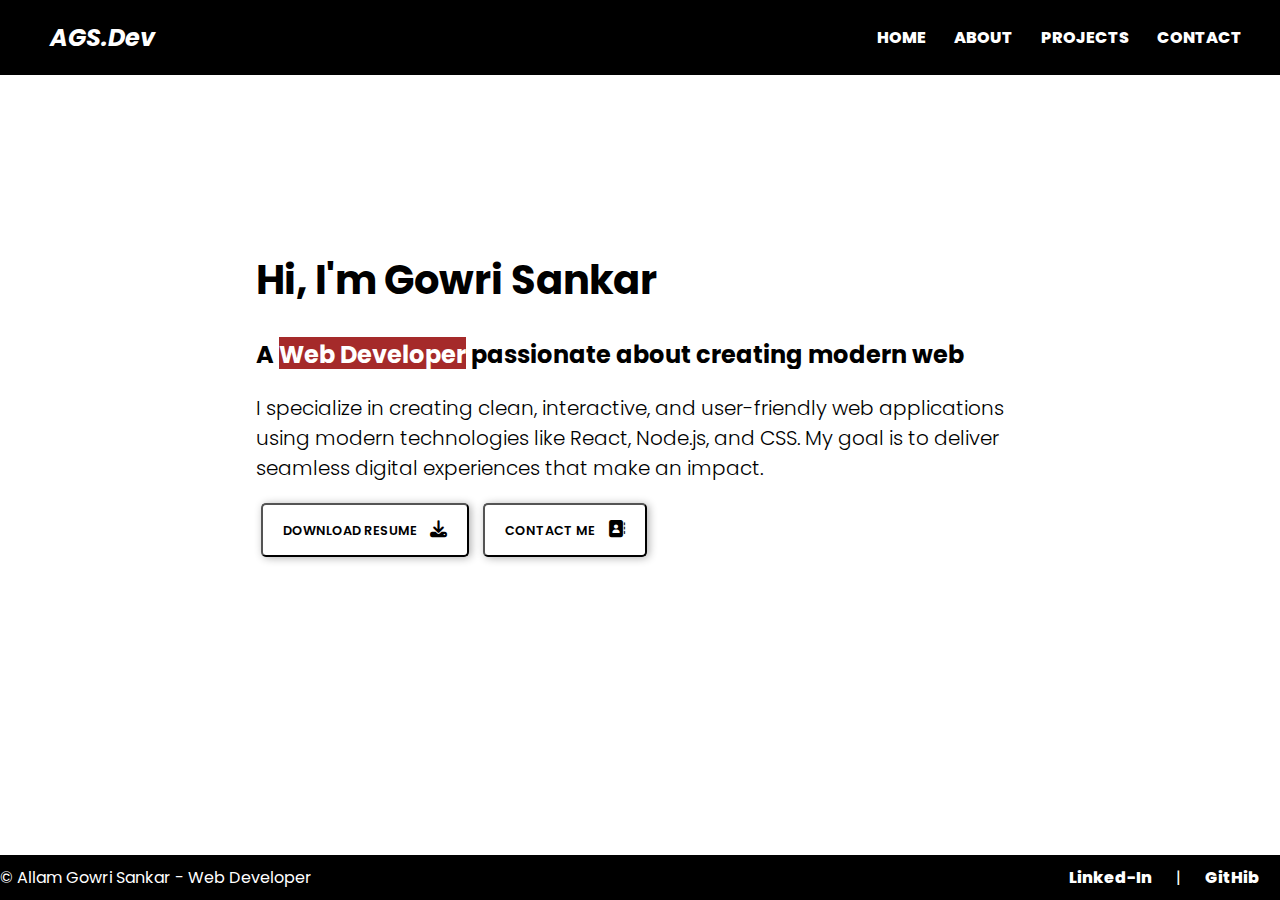
<file: index.html>
<!DOCTYPE html>
<html lang="en">
  <head>
    <meta charset="UTF-8" />
    <meta name="viewport" content="width=device-width, initial-scale=1.0" />
    <title>AGS.Dev</title>
    <link rel="stylesheet" href="index.css" />
    <link
      href="https://fonts.googleapis.com/css2?family=Poppins:wght@300;400;500;600;700&display=swap"
      rel="stylesheet"
    />
    <link href="https://fonts.googleapis.com/css2?family=Orbitron&family=Playfair+Display&family=Montserrat&family=Cinzel&display=swap" rel="stylesheet">
     <link
      href="https://cdnjs.cloudflare.com/ajax/libs/font-awesome/6.4.0/css/all.min.css"
      rel="stylesheet"
    />
  </head>
  <body>
    <header>
      <h2>AGS.Dev</h2>
      <nav>
        <ul>
          <li><a href="index.html">HOME</a></li>
          <li><a href="about.html">ABOUT</a></li>
          <li><a href="project.html">PROJECTS</a></li>
          <li><a href="contact.html">CONTACT</a></li>
        </ul>
      </nav>
    </header>
    <main class="container">
      <section class="hero-section">
        <h1>Hi, I'm <span class="loki-text">Gowri Sankar</span></h1>
        <p class="role-p">
          A <span class="role"></span> passionate about creating modern web
          experiences.
        </p>
        <p style="font-size: 20px; font-weight: 300">
          I specialize in creating clean, interactive, and user-friendly web
          applications using modern technologies like React, Node.js, and CSS.
          My goal is to deliver seamless digital experiences that make an
          impact.
        </p>
        <a href="resume.pdf" download="Gowri_Sankar_Resume.pdf"><button >DOWNLOAD RESUME <i class="fa-solid fa-download"></i></button></a>
        <a href="mailto:allamgowrisankar001@gmail.com"><button> CONTACT ME <i class="fa-solid fa-address-book"></i></button></a>
      </section>
    </main>
    <footer>
      &copy; Allam Gowri Sankar - Web Developer <div> <a href="https://www.linkedin.com/in/gowrisankar-allam/">Linked-In</a> | <a href="https://github.com/AllamGowriSankar0001">GitHib</a></div>
    </footer>
  </body>
</html>
</file>
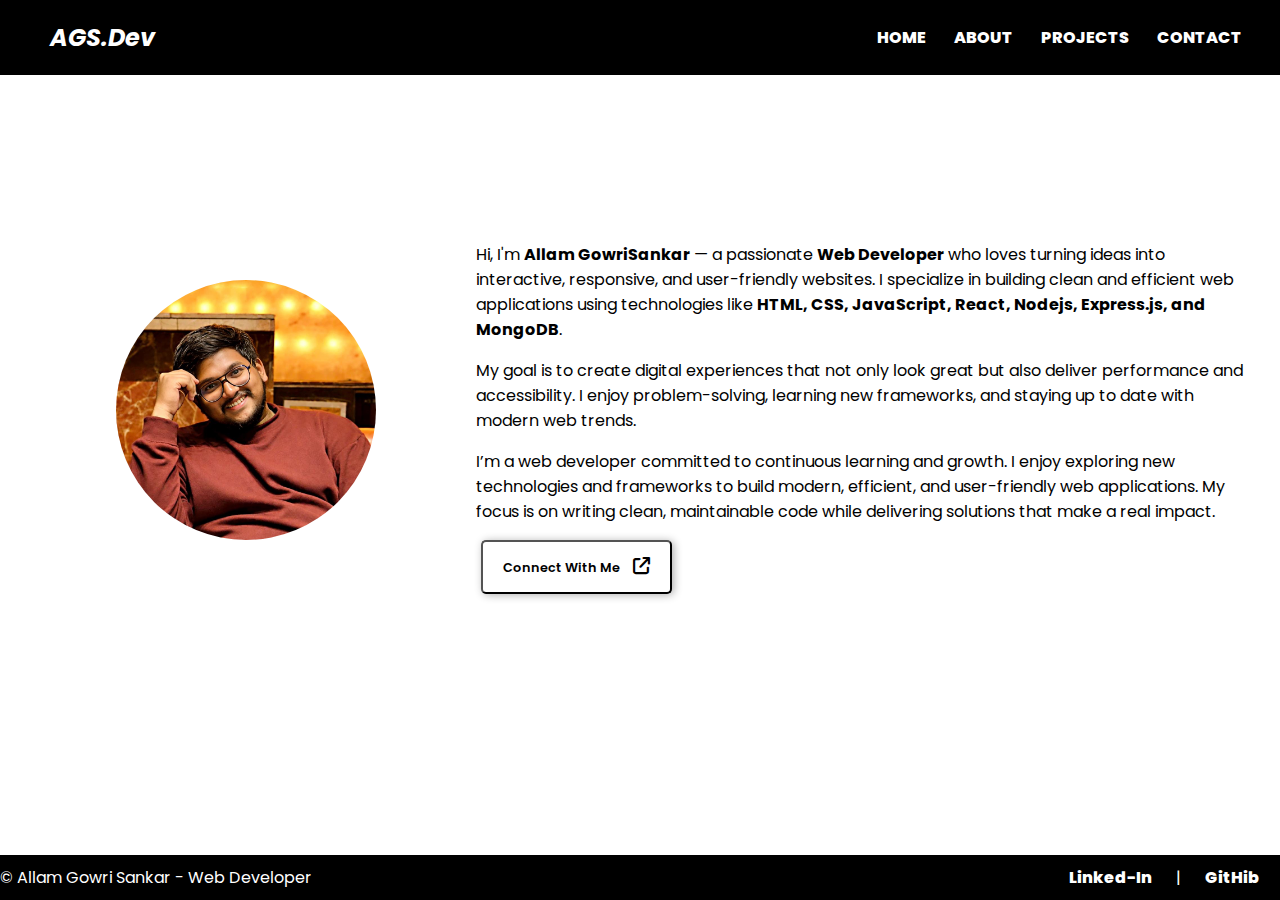
<file: about.html>
<!DOCTYPE html>
<html lang="en">
  <head>
    <meta charset="UTF-8" />
    <meta name="viewport" content="width=device-width, initial-scale=1.0" />
    <title>AGS.Dev</title>
    <link rel="stylesheet" href="index.css" />
    <link
      href="https://fonts.googleapis.com/css2?family=Poppins:wght@300;400;500;600;700&display=swap"
      rel="stylesheet"
    />
    <link href="https://fonts.googleapis.com/css2?family=Orbitron&family=Playfair+Display&family=Montserrat&family=Cinzel&display=swap" rel="stylesheet">
     <link
      href="https://cdnjs.cloudflare.com/ajax/libs/font-awesome/6.4.0/css/all.min.css"
      rel="stylesheet"
    />
  </head>
  <body>
    <header>
      <h2>AGS.Dev</h2>
      <nav>
        <ul>
          <li><a href="index.html">HOME</a></li>
          <li><a href="about.html">ABOUT</a></li>
          <li><a href="project.html">PROJECTS</a></li>
          <li><a href="contact.html">CONTACT</a></li>
        </ul>
      </nav>
    </header>
    <section id="about" class="about">
        <div class="container">
          <div class="about-content">
            <div class="about-image">
              <div class="photo"></div>
            </div>
            <div class="about-text">
              <p>
                Hi, I'm <strong>Allam GowriSankar</strong> — a passionate
                <strong>Web Developer</strong> who loves turning ideas into
                interactive, responsive, and user-friendly websites. I
                specialize in building clean and efficient web applications
                using technologies like
                <strong
                  >HTML, CSS, JavaScript, React, Nodejs, Express.js, and
                  MongoDB</strong
                >.
              </p>
              <p>
                My goal is to create digital experiences that not only look
                great but also deliver performance and accessibility. I enjoy
                problem-solving, learning new frameworks, and staying up to date
                with modern web trends.
              </p>
              <p>
                I’m a web developer committed to continuous learning and growth.
                I enjoy exploring new technologies and frameworks to build
                modern, efficient, and user-friendly web applications. My focus
                is on writing clean, maintainable code while delivering
                solutions that make a real impact.
              </p>

              <a
                href="mailto:allamgowrisankar001@gmail.com"
                target="_blank"
                class="button"
              >
                <button class="view-resume" style="font-family: 'Poppins'">
                  Connect With Me
                  <i class="fa-solid fa-arrow-up-right-from-square"></i>
                </button>
              </a>
            </div>
          </div>
        </div>
      </section>
    <footer>
      &copy; Allam Gowri Sankar - Web Developer <div> <a href="https://www.linkedin.com/in/gowrisankar-allam/">Linked-In</a> | <a href="https://github.com/AllamGowriSankar0001">GitHib</a></div>
    </footer>
  </body>
</html>
</file>
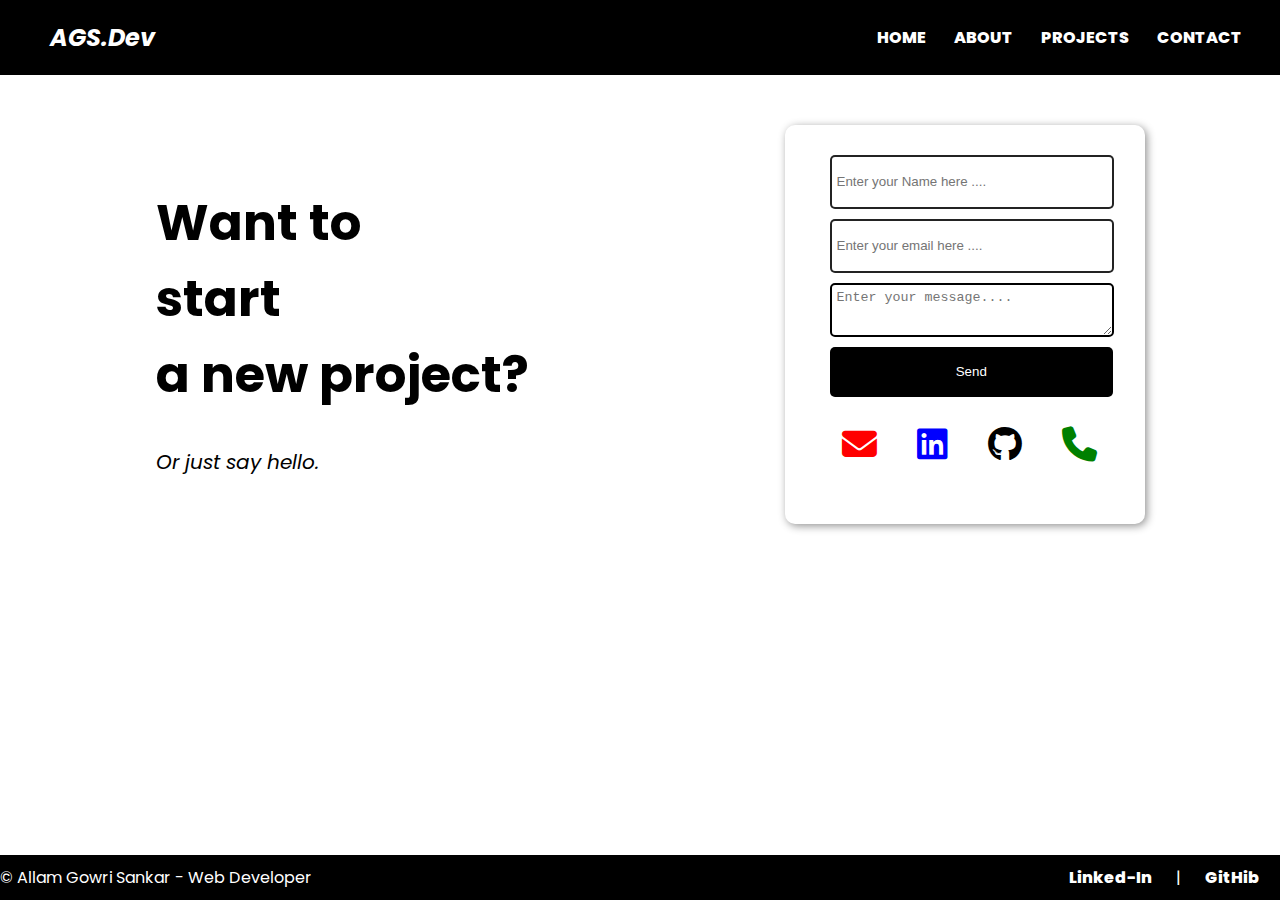
<file: contact.html>
<!DOCTYPE html>
<html lang="en">
  <head>
    <meta charset="UTF-8" />
    <meta name="viewport" content="width=device-width, initial-scale=1.0" />
    <title>AGS.Dev</title>
    <link rel="stylesheet" href="index.css" />
    <link
      href="https://fonts.googleapis.com/css2?family=Poppins:wght@300;400;500;600;700&display=swap"
      rel="stylesheet"
    />
    <link href="https://fonts.googleapis.com/css2?family=Orbitron&family=Playfair+Display&family=Montserrat&family=Cinzel&display=swap" rel="stylesheet">
     <link
      href="https://cdnjs.cloudflare.com/ajax/libs/font-awesome/6.4.0/css/all.min.css"
      rel="stylesheet"
    />
  </head>
  <body>
    <header>
      <h2>AGS.Dev</h2>
      <nav>
        <ul>
          <li><a href="index.html">HOME</a></li>
          <li><a href="about.html">ABOUT</a></li>
          <li><a href="project.html">PROJECTS</a></li>
          <li><a href="contact.html">CONTACT</a></li>
        </ul>
      </nav>
    </header>
   <section id="contact" class="contact-modern">
        <div class="contact-left">
          <h1>
            <span class="font1">Want to</span><br />
            <span class="font2">start</span><br />
            <span class="font3">a new project?</span>
          </h1>
          <p>Or just say hello.</p>
        </div>

        <div class="contact-right">
          <div class="form">
            <input type="text" placeholder="Enter your Name here ...."   >
            <input type="text" placeholder="Enter your email here ...."   >
            
            <textarea name="textarea" placeholder="Enter your message...."></textarea>
            <input type="button" value="Send" class="send-button">
          </div>
          <div class="socials">
            <a href="mailto:allamgowrisankar001@gmail.com" class="social-circle"
              ><i class="fas fa-envelope" style="color: red;"></i
            ></a>
            <a
              href="https://www.linkedin.com/in/gowrisankar-allam"
              target="_blank"
              class="social-circle"
              ><i class="fab fa-linkedin" style="color: blue;"></i
            ></a>
            <a
              href="https://github.com/allamgowrisankar0001"
              target="_blank"
              class="social-circle"
              ><i class="fab fa-github" style="color: black;"></i
            ></a>
            <a href="tel:+917659881776" class="social-circle"
              ><i class="fas fa-phone" style="color: green;"></i
            ></a>
          </div>
        </div>
      </section>
    <footer>
      &copy; Allam Gowri Sankar - Web Developer <div> <a href="https://www.linkedin.com/in/gowrisankar-allam/">Linked-In</a> | <a href="https://github.com/AllamGowriSankar0001">GitHib</a></div>
    </footer>
  </body>
</html>
</file>
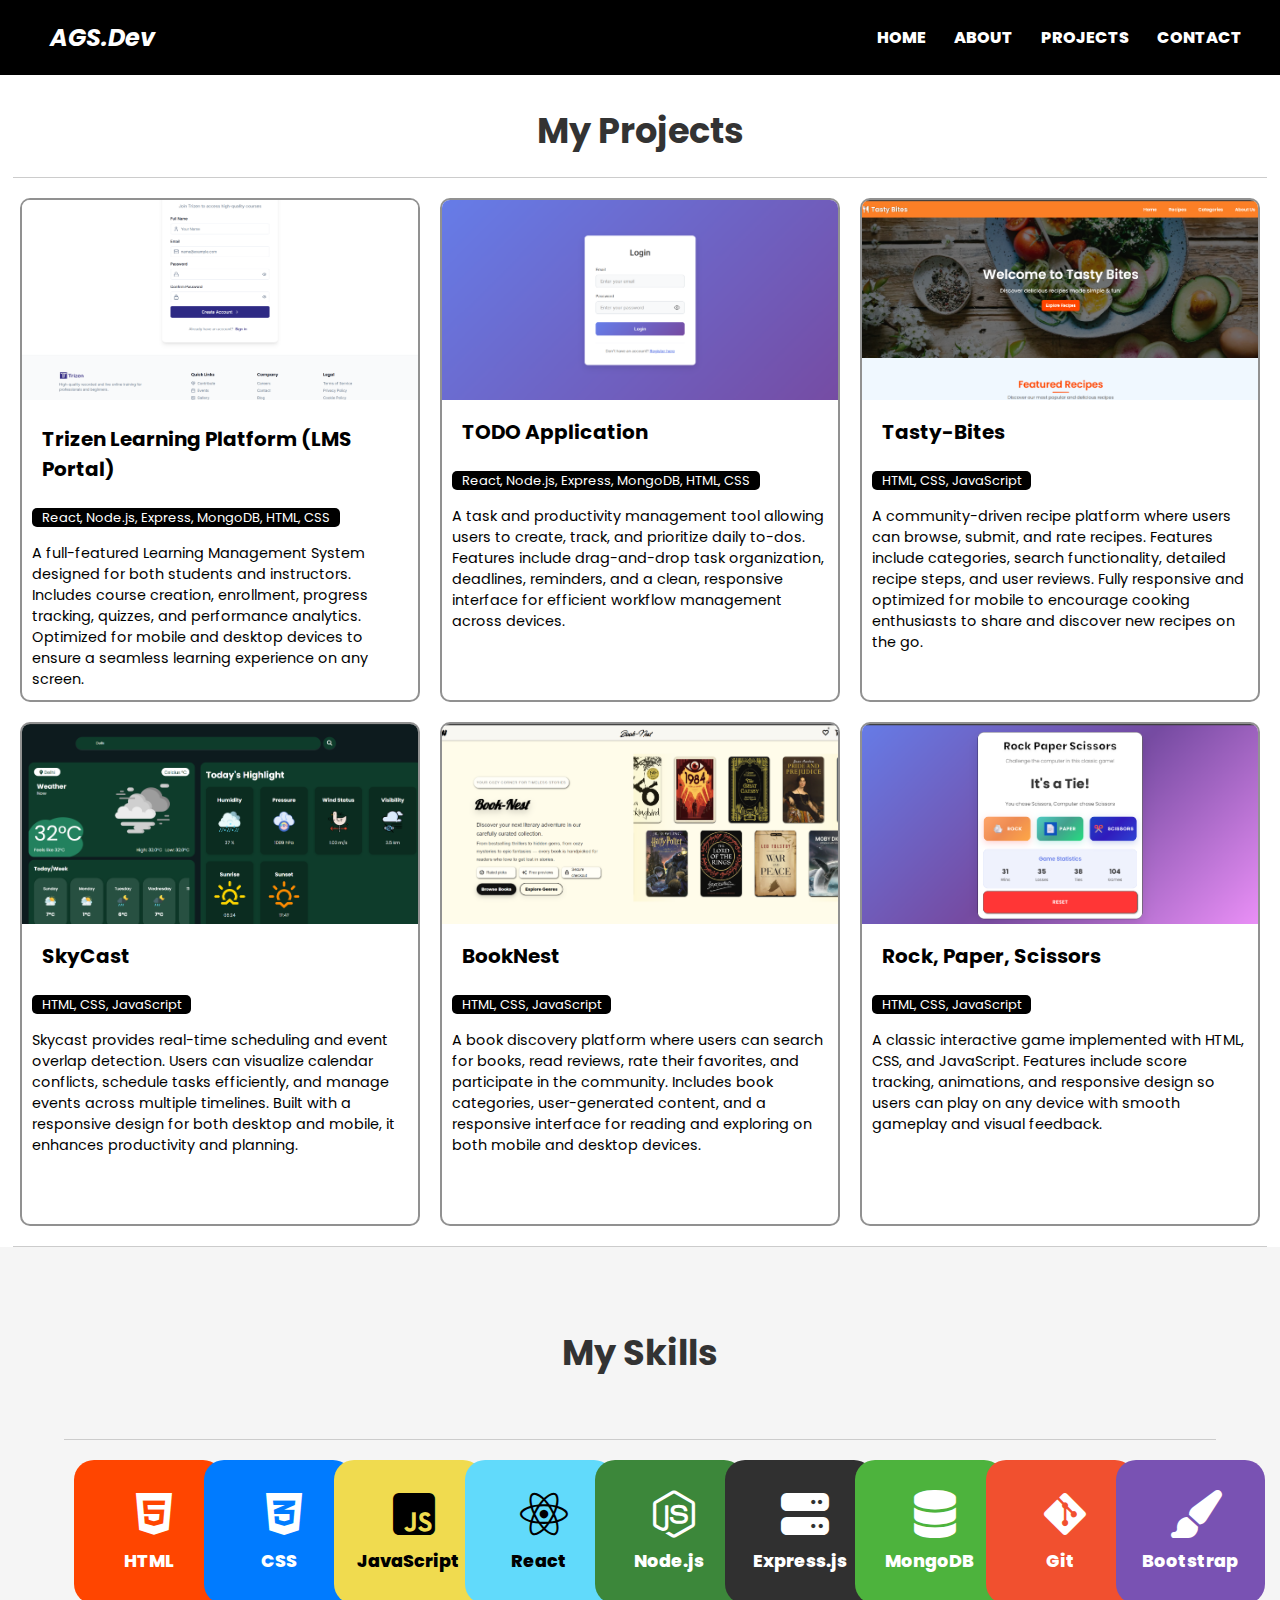
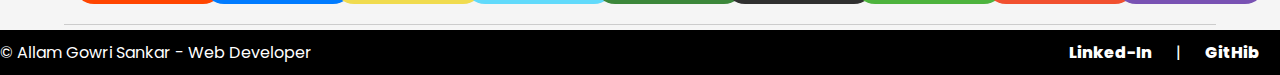
<file: project.html>
<!DOCTYPE html>
<html lang="en">
  <head>
    <meta charset="UTF-8" />
    <meta name="viewport" content="width=device-width, initial-scale=1.0" />
    <title>AGS.Dev</title>
    <link rel="stylesheet" href="index.css" />
    <link
      href="https://fonts.googleapis.com/css2?family=Poppins:wght@300;400;500;600;700&display=swap"
      rel="stylesheet"
    />
    <link href="https://fonts.googleapis.com/css2?family=Orbitron&family=Playfair+Display&family=Montserrat&family=Cinzel&display=swap" rel="stylesheet">
     <link
      href="https://cdnjs.cloudflare.com/ajax/libs/font-awesome/6.4.0/css/all.min.css"
      rel="stylesheet"
    />
  </head>
  <body style="height: max-content;">
    <header>
      <h2>AGS.Dev</h2>
      <nav>
        <ul>
          <li><a href="index.html">HOME</a></li>
          <li><a href="about.html">ABOUT</a></li>
          <li><a href="projects.html">PROJECTS</a></li>
          <li><a href="contact.html">CONTACT</a></li>
        </ul>
      </nav>
    </header>
    <section class="project">
      <h2>
      My Projects
      </h2>
      <div class="container2">
        <div class="box">
          <div class="image-container" aria-hidden="true">
              <div class="image-wrapper1">
                  <img src="./photos/lmsportal.png" alt="Raijin preview">
              </div>
          </div>
            <a href="https://lms.trizenventures.com/login" target="_blank" class="arrow">
            <h2>Trizen Learning Platform (LMS Portal)
            </h2>
        </a>
            <span class="skills-tag">React, Node.js, Express, MongoDB, HTML, CSS</span>
            <p class="description">
                A full-featured Learning Management System designed for both students and instructors. Includes course
                creation, enrollment, progress tracking, quizzes, and performance analytics. Optimized for mobile and
                desktop devices to ensure a seamless learning experience on any screen.
            </p>



        </div>
        <div class="box">
          <div class="image-container" aria-hidden="true">
              <div class="image-wrapper">
                  <img src="./photos/Todo.png" alt="To Do preview">
                  <img src="./photos/Todo1.png" alt="To Do preview">
                  <img src="./photos/Todo2.png" alt="To Do preview">
                  <img src="./photos/Todo3.png" alt="To Do preview">
              </div>
          </div>
            <a href="https://todo-frontend-list.netlify.app/" target="_blank" class="arrow">
            <h2>TODO Application
            </h2>
        </a>
            <span class="skills-tag">React, Node.js, Express, MongoDB, HTML, CSS</span>
            <p class="description">
                A task and productivity management tool allowing users to create, track, and prioritize daily to-dos.
                Features include drag-and-drop task organization, deadlines, reminders, and a clean, responsive
                interface for efficient workflow management across devices.
            </p>
        </div>
        <div class="box">
          <div class="image-container" aria-hidden="true">
              <div class="image-wrapper">
                  <img src="./photos/tasty.png" alt="TastyBites preview">
                  <img src="./photos/tasty1.png" alt="TastyBites preview">
                  <img src="./photos/tasty2.png" alt="TastyBites preview">
                  <img src="./photos/tasty3.png" alt="TastyBites preview">

              </div>
          </div>
            <a href="https://allamgowrisankar0001.github.io/TastyBites/" target="_blank" class="arrow">
                    <h2>Tasty-Bites
                    </h2>
                </a>
            <span class="skills-tag">HTML, CSS, JavaScript</span>
            <p class="description">
                A community-driven recipe platform where users can browse, submit, and rate recipes. Features include
                categories, search functionality, detailed recipe steps, and user reviews. Fully responsive and
                optimized for mobile to encourage cooking enthusiasts to share and discover new recipes on the go.
            </p>
        </div>
        <div class="box">
          <div class="image-container" aria-hidden="true">
              <div class="image-wrapper" style="animation: none;">
                  <img src="./photos/sky2.png" alt="Skycast preview">
              </div>
          </div>
            <a href="https://frontend-mini-projects-red.vercel.app/" target="_blank" class="arrow">
            <h2>SkyCast
            </h2>
        </a>
            <span class="skills-tag">HTML, CSS, JavaScript</span>
            <p class="description">
                Skycast provides real-time scheduling and event overlap detection. Users can visualize calendar
                conflicts, schedule tasks efficiently, and manage events across multiple timelines. Built with a
                responsive design for both desktop and mobile, it enhances productivity and planning.
            </p>
        </div>
        <div class="box">
          <div class="image-container" aria-hidden="true">
              <div class="image-wrapper">
                  <img src="./photos/booknest.png" alt="BookNest preview">
                  <img src="./photos/booknest1.png" alt="BookNest preview">
                  <img src="./photos/booknest2.png" alt="BookNest preview">
                  <img src="./photos/booknest3.png" alt="BookNest preview">

              </div>
          </div>
            <a href="https://book-nest-phi-eight.vercel.app/" target="_blank" class="arrow">
            <h2>BookNest
                </h2>
            </a>
            <span class="skills-tag">HTML, CSS, JavaScript</span>
            <p class="description">
                A book discovery platform where users can search for books, read reviews, rate their favorites, and
                participate in the community. Includes book categories, user-generated content, and a responsive
                interface for reading and exploring on both mobile and desktop devices.
            </p>
        </div>
        <div class="box">
          <div class="image-container" aria-hidden="true">
              <div class="image-wrapper" style="animation: none;">
                  <img src="./photos/rps1.png" alt="Rock Paper Scissors preview">
              </div>
          </div>
            <a href="https://frontend-mini-projects-jgbe.vercel.app/" target="_blank" class="arrow">
                    <h2>Rock, Paper, Scissors
                    </h2>
                </a>
            <span class="skills-tag">HTML, CSS, JavaScript</span>
            <p class="description">
                A classic interactive game implemented with HTML, CSS, and JavaScript. Features include score tracking,
                animations, and responsive design so users can play on any device with smooth gameplay and visual
                feedback.
            </p>
        </div>
      </div>
    </section>
    <section id="skills" class="skills">
        <h2>My Skills</h2>
        <div class="container1">
          <div class="skills-grid">
            <a
              class="skill-item html"
              href="https://developer.mozilla.org/en-US/docs/Web/HTML"
              target="_blank"
              rel="noopener noreferrer"
            >
              <i class="fab fa-html5"></i>
              <span>HTML</span>
            </a>
            <a
              class="skill-item css"
              href="https://developer.mozilla.org/en-US/docs/Web/CSS"
              target="_blank"
              rel="noopener noreferrer"
            >
              <i class="fab fa-css3-alt"></i>
              <span>CSS</span>
            </a>
            <a
              class="skill-item js"
              href="https://developer.mozilla.org/en-US/docs/Web/JavaScript"
              target="_blank"
              rel="noopener noreferrer"
            >
              <i class="fab fa-js-square"></i>
              <span>JavaScript</span>
            </a>
            <a
              class="skill-item react"
              href="https://react.dev/"
              target="_blank"
              rel="noopener noreferrer"
            >
              <i class="fab fa-react"></i>
              <span>React</span>
            </a>
            <a
              class="skill-item node"
              href="https://nodejs.org/"
              target="_blank"
              rel="noopener noreferrer"
            >
              <i class="fab fa-node-js"></i>
              <span>Node.js</span>
            </a>
            <a
              class="skill-item express"
              href="https://expressjs.com/"
              target="_blank"
              rel="noopener noreferrer"
            >
              <i class="fas fa-server"></i>
              <span>Express.js</span>
            </a>
            <a
              class="skill-item mongo"
              href="https://www.mongodb.com/"
              target="_blank"
              rel="noopener noreferrer"
            >
              <i class="fas fa-database"></i>
              <span>MongoDB</span>
            </a>
            <a
              class="skill-item git"
              href="https://git-scm.com/"
              target="_blank"
              rel="noopener noreferrer"
            >
              <i class="fab fa-git-alt"></i>
              <span>Git</span>
            </a>
            <a
              class="skill-item bootstrap"
              href="https://getbootstrap.com/"
              target="_blank"
              rel="noopener noreferrer"
            >
              <i class="fas fa-paint-brush"></i>
              <span>Bootstrap</span>
            </a>
            
          </div>
        </div>
      </section>
    <footer>
      &copy; Allam Gowri Sankar - Web Developer <div> <a href="https://www.linkedin.com/in/gowrisankar-allam/">Linked-In</a> | <a href="https://github.com/AllamGowriSankar0001">GitHib</a></div>
    </footer>
  </body>
</html>
</file>
<file: index.css>
body{
    margin: 0%;
    padding: 0%;
    height: 100vh;
    box-sizing: border-box;
    font-family: "Poppins";
    background-color: rgb(255, 255, 255);
    overflow-x: hidden;
    position: relative;
    
}
header{
    /* margin:10px 0px; */
    padding:0px 50px;
    display: flex;
    justify-content: space-between;
    align-items: center;
    background-color: black;
    color: white;
    position: sticky;
    top: 0;
    z-index: 2;
}
header h2{
    font-style: italic;
}
ul{
    display: flex;
    gap: 10%;
    justify-content: center;
    align-items: center;
    list-style: none;
    margin: 0px 30px;
}
a{
    text-decoration: none;
    font-weight: 800;
    color: white;
}
li a::after {
  content: "";
  position: absolute;
  left: 0%;
  bottom: 0px;
  height: 2px;
  width: 0;
  background-color: rgb(255, 255, 255);
  opacity: 0.9;
  border-radius: 2px;
  transition: width 0.22s ease;
}

li a:hover::after {
  width: 100%;
}
.container{
    width: 100vw;
    height: 70vh;
    display: flex;
    justify-content: center;
    align-items: center;

}
.hero-section{
    width: 60%;
}

.hero-section h1{
    font-size: 40px;
}
.hero-section p{
    font-size: 1.5rem;
    font-weight: 700;
}
.role::after {
  content: "Web Developer";
  animation: roleChange 5s ease-in-out infinite;
  display: inline-block;
  position: relative;
  background-color: brown;
  color: white;
}
.role-p{
    overflow-y: hidden;
    height: 2.0rem;
}

@keyframes roleChange {
  0% {
    content: "Web Developer";
    bottom: 0;
  }
  25% {
    bottom: 2rem;
  }
  50% {
    content: "UI/UX Designer";
    bottom: 0;
  }
  75% {
    bottom: 2.5rem;
  }
  100% {
    content: "Web Developer";
    bottom: 0;
  }
}
button{
  color: rgb(0, 0, 0);
  font-weight: 600;
  background-color: rgb(255, 255, 255);
  box-shadow: 2px 1px 8px rgba(0, 0, 0, 0.319);
  padding: 15px 20px;
  border-radius: 5px;
  margin: 0px 5px;
  font-size: 0.8rem;
  font-family: "Poppins";
}
button:hover{
  color: white;
  background-color: black;
  cursor: pointer;
  transform: translateZ(20px);
  box-shadow:inset 2px 2px 6px rgba(255, 255, 255, 0.33);
  /* border: 1px solid white; */

}

.loki-text {
  font-weight: 700;
  animation: lokiFont 2s infinite;
}

@keyframes lokiFont {
  0% {
    font-family: 'Orbitron', sans-serif;
  }
  25% {
    font-family: 'Playfair Display', serif;
  }
  50% {
    font-family: 'Montserrat', sans-serif;
  }
  75% {
    font-family: 'Cinzel', serif;
  }
  100% {
    font-family: 'Orbitron', sans-serif;
  }
}
i{
  margin-left: 10px;
  font-size: 17px;
}
/* about page */
.about .container {
  padding: 20px 40px;
}
.about-content {
  margin: 5% 0%;
  display: flex;
  justify-content: center;
  align-items: center;
  gap: 100px;
}
.about h2 {
  font-size: 2.2rem;
  text-align: left;
  color: #333;
  margin-bottom: 20px;
}
.about-text {
  width: 60%;
}
.photo {
  background-image: url("./photos/photo.jpg");
  width: 260px;
  height: 260px;
  border-radius: 50%;
  background-position: center;
  background-size: cover;
}


.skills {
  width: 100%;
  padding: 50px 0px;
  background-color: #f5f5f5;
  display: flex;
  flex-direction: column;
  justify-content: center;
  align-items: center;
  gap: 40px;
}

.skills h2 , .project h2{
  padding: 0px 20px;

  font-size: 2.2rem;
  text-align: left !important;
  color: #333;
  margin-bottom: 20px;
}

.container1 {
  width: 90%;
  /* overflow: hidden; */
  border-top: 1px solid #ccc;
  border-bottom: 1px solid #ccc;
  padding: 10px 0;
}

.skills-grid {
  width: 100%;
  display: grid;
  grid-template-columns: repeat(auto-fit,minmax(109px,1fr));
  gap: 20px;
  padding: 10px;
}

.skill-item {
  text-decoration: none;
  min-width: 109px;
  padding: 30px 20px;
  border-radius: 20px;
  display: flex;
  flex-direction: column;
  align-items: center;
  gap: 10px;
  color: white;
  font-size: 1.1rem;
}

.skill-item i {
  font-size: 3rem;
}

.skill-item.html {
  background-color: orangered;
}

.skill-item.css {
  background-color: #007bff;
}

.skill-item.js {
  background-color: #f0db4f;
  color: black;
}

.skill-item.react {
  background-color: #61dafb;
  color: black;
}

.skill-item.node {
  background-color: #3c873a;
}

.skill-item.express {
  background-color: #303030;
}

.skill-item.mongo {
  background-color: #4db33d;
}

.skill-item.git {
  background-color: #f1502f;
}

.skill-item.bootstrap {
  background-color: #7952b3;
}
.project{
  display: flex;
  flex-direction: column;
  justify-content: center;
  align-items: center;
}
.image-wrapper{
  height: 200px;
}
.container2{
  width: 98%;
  /* overflow: hidden; */
  border-top: 1px solid #ccc;
  border-bottom: 1px solid #ccc;
  padding: 20px 0;
  gap: 20px;

  display: grid;
  grid-template-columns: repeat(auto-fit,minmax(400px , 250px));
  justify-content: center;
  align-items: center;
}
.box{
  border:2px solid rgba(0, 0, 0, 0.43);
  position: relative;
  padding:0px;
  border-radius: 10px;
  height: 500px;
  overflow: hidden;
}
.box .skills-tag{
  padding: 0px 10px !important;
  margin: 0px 10px ;
}
.box .description{
  padding: 0px 10px;
  font-size: 0.9rem;
}
.box a h2 {
  color: black;
  font-size: 20px;
}
.skills-tag{
  padding: 10px;
  font-size: 13px;
  color: white;
  background-color: black;
  border-radius: 5px;
}
.image-wrapper{
  display: flex;
  padding: 0%;
  flex-direction: row;
  align-items: center;
  justify-content: flex-start;
  gap: 0px;
  animation: slide 8s infinite;
  animation-play-state: paused;
  animation-timing-function: ease-in-out;
}
.image-wrapper img{
  width: 100%;
  object-fit: cover;
  height: 200px;
  
}
.image-wrapper1 img{
  width: 100%;
  object-fit: cover;
  height: 200px;
  
}
.box:hover .image-wrapper{
    animation-play-state:running;

}


@keyframes slide {
  0% {
    transform: translateX(0%);
  }

  12% {
    transform: translateX(0%);
  }

  25% {
    transform: translateX(-100%);
  }

  37% {
    transform: translateX(-100%);
  }

  50% {
    transform: translateX(-200%);
  }

  62% {
    transform: translateX(-200%);
  }

  75% {
    transform: translateX(-300%);
  }

  87% {
    transform: translateX(-300%);
  }

  100% {
    transform: translateX(0%);
  }
}



.contact-modern {
  margin: 50px 10px;
  display: flex;
  width: 100vw;
  height: max-content;
  align-items: center;
  justify-content: center;
  gap: 20%;
}
.contact-modern h1{
  font-size: 50px;

}
.contact-modern p{
  font-style: italic;
  font-weight: 400;
  font-size: 20px;
}
.form {
  display: flex;
  flex-direction: column;
 
}
.socials{
  width: 300px;
  display: flex;
  justify-content: center;
  align-items: center;
  gap: 30px;
  margin: 10px 0px;
  padding: 20px 0px;
}
.social-circle i{
  font-size: 35px !important;


  
}
.contact-right{
  display: flex;
  flex-direction: column;
  justify-content: center;
  align-items: center;
   background-color: rgb(255, 255, 255);
  box-shadow: 2px 2px 8px rgba(0, 0, 0, 0.433);
  padding: 30px;
  border-radius: 10px;
}
.form{
  width: 90%;
  display: flex;
  flex-direction: column;
  gap: 10px;
  
}
.form input{
  height: 40px;
  width: 100%;
  border: 2px solid rgba(0, 0, 0, 0.863);
  border-radius:5px;
  padding: 5px;
}
.form textarea{
  height: 40px;
  width: 100%;
  border: 2px solid rgb(0, 0, 0);
  border-radius: 5px;
  padding: 5px;

}
.send-button{
  background-color: #000000;
  color: white;
  border-radius: 5px;
  height: 50px !important;
  width: 105% !important;
  /* margin: 5px; */
  cursor: pointer;
}
.send-button:hover{
  cursor: pointer;
}

footer{
  color: rgb(255, 255, 255) !important;
  background-color: black;
  display: flex;
  width: 100%;
  justify-content: space-between;
  position: absolute;
  bottom: 0;
  padding: 10px 0px;
}
footer a{
  margin: 20px;
}
</file>
